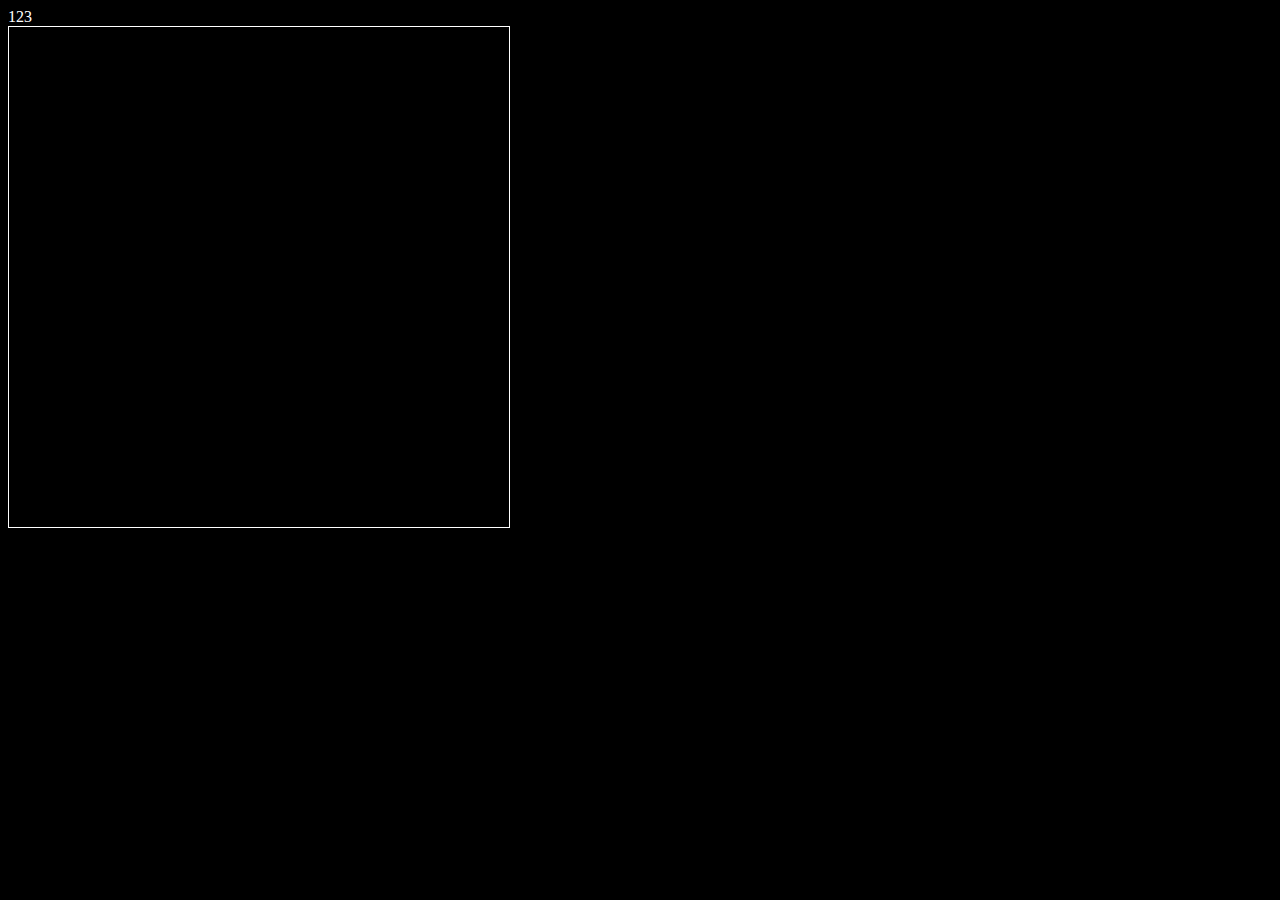
<file: server/public/smoke.html>
<!DOCTYPE html>
<html lang="en">

<head>
    <meta charset="UTF-8">
    <meta name="viewport" content="width=device-width, initial-scale=1.0">
    <title>Document</title>
</head>

<body style="background-color: #000000;">
    <div id="info" style="color: #ffffff">123</div>
    <div id="mousePositionInfo" style="color: rgb(240, 239, 239);"></div>
    <canvas id="canvas" width="500px" height="500px" style="border: 1px solid white;"></canvas>
    <script src="./smoke.js"></script>
</body>

</html>
</file>
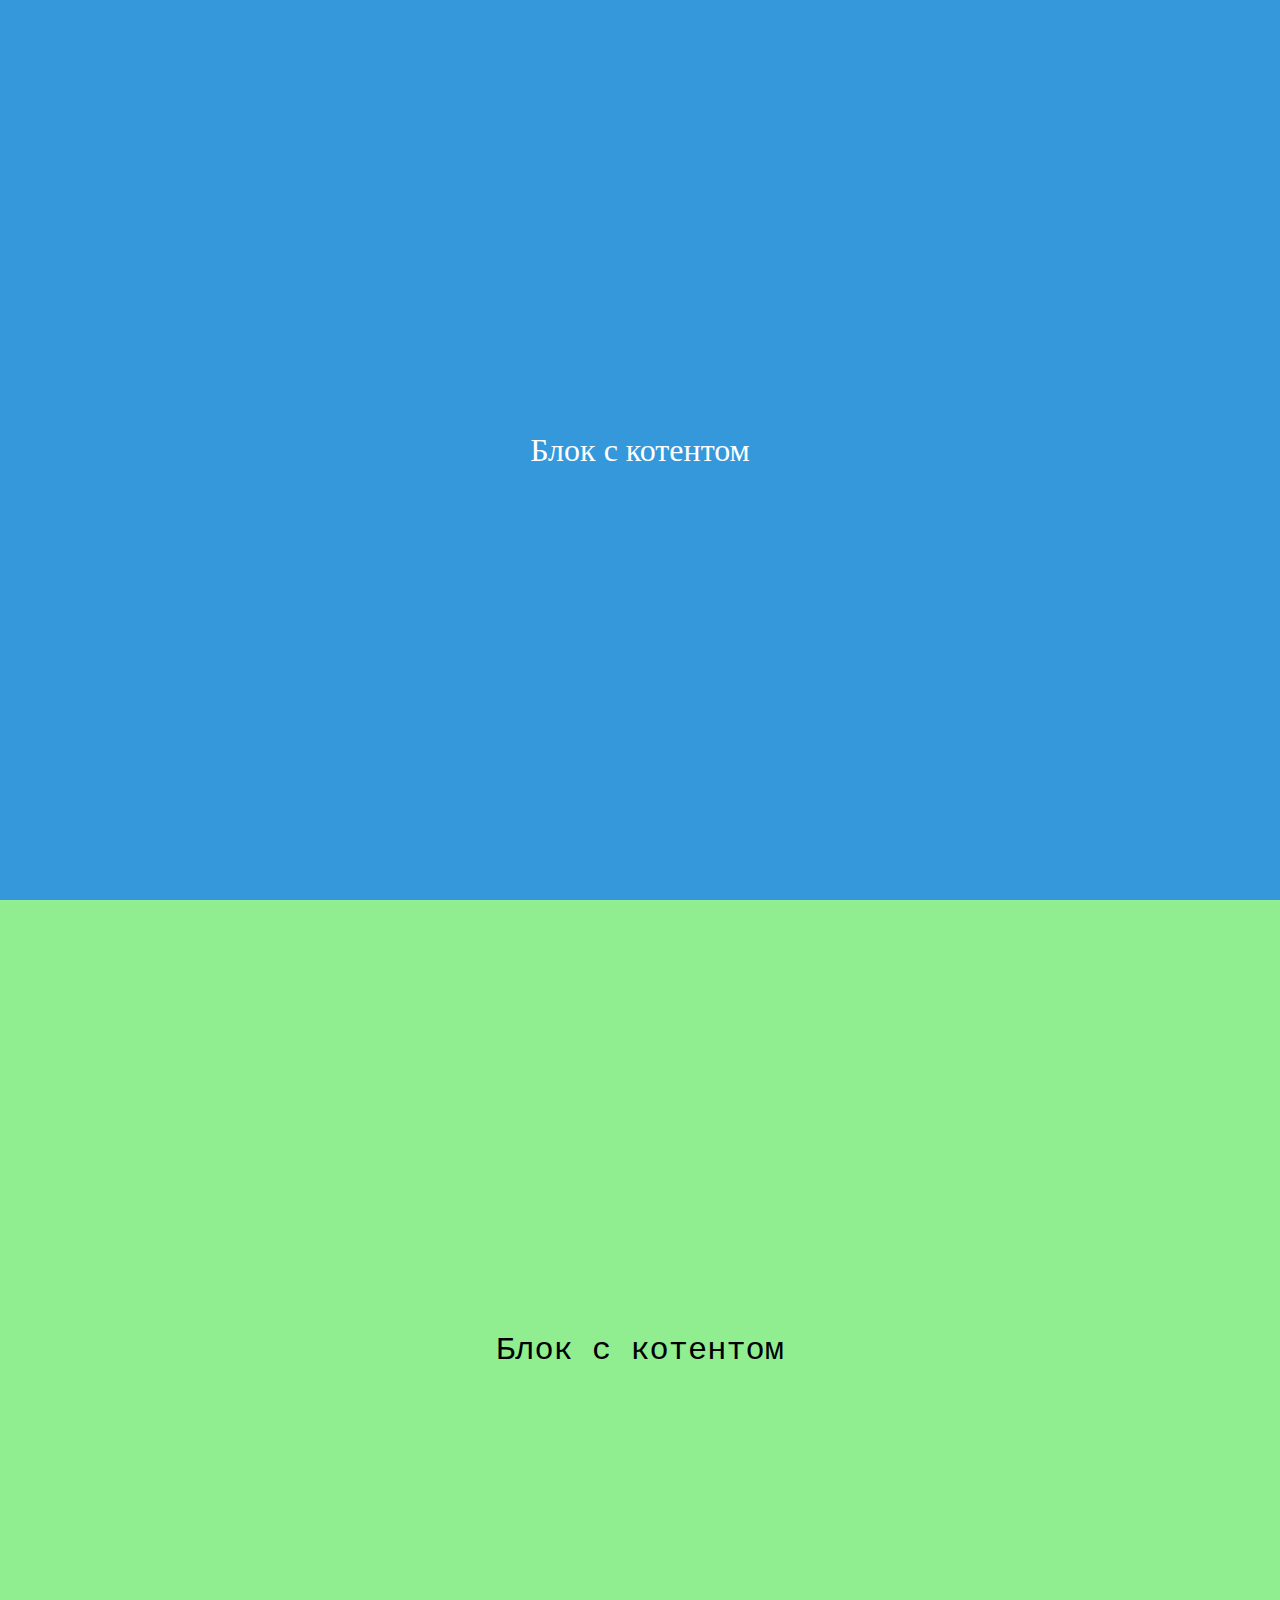
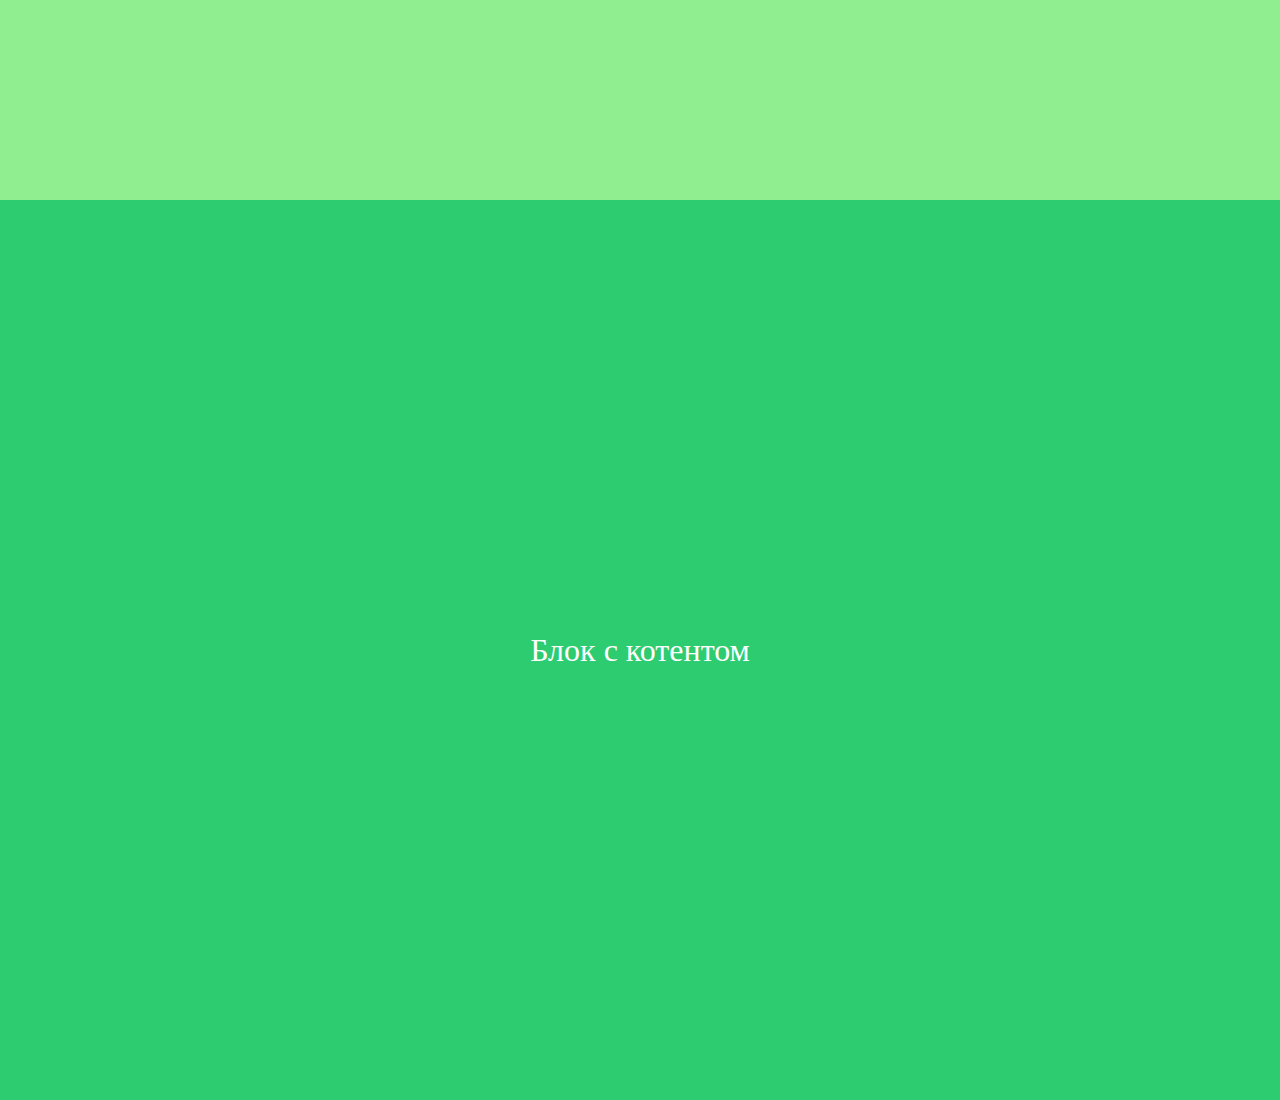
<file: server/public/horizontal_scroll/horizontal_scroll.html>
<!DOCTYPE html>
<html lang="en">

<head>
    <meta charset="UTF-8">
    <meta name="viewport" content="width=device-width, initial-scale=1.0">
    <title>Document</title>
    <link rel="stylesheet" href="./style.css">
</head>

<body>
    <div class="contentBlock">
        Блок с котентом
    </div>
    <div class="main-wrapper">
        <div class="main">
            <div class="horizontal-scroll-block">
                <div class="horizontal-contentBlock">
                    Блок с котентом
                </div>
                <div class="horizontal-contentBlock">
                    Блок с котентом
                </div>
                <div class="horizontal-contentBlock">
                    Блок с котентом
                </div>
            </div>
        </div>
    </div>
    <div class="contentBlock snap">
        Блок с котентом
    </div>

    <div class="scroll-area"></div>
    <script src="./horizontal_scroll.js"></script>
</body>

</html>
</file>
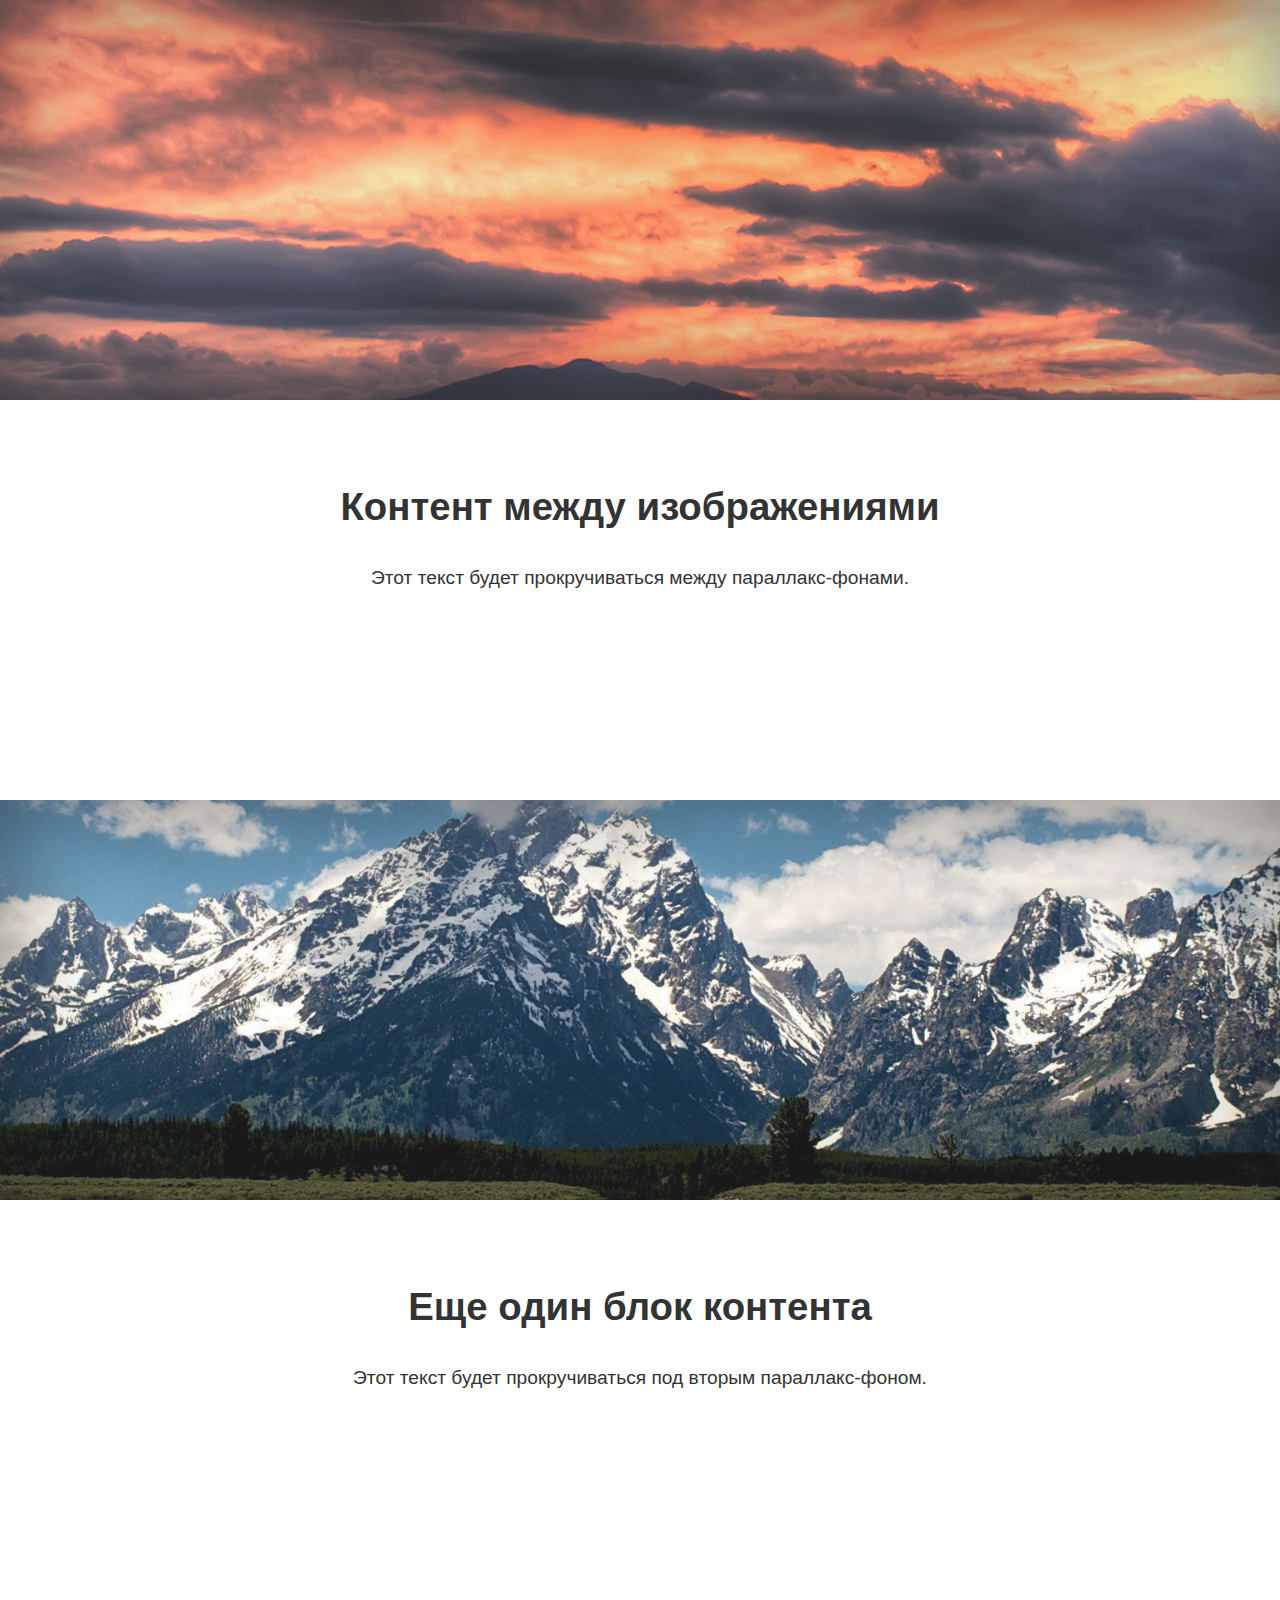
<file: server/public/paralax/paralax.html>
<!DOCTYPE html>
<html lang="en">

<head>
    <meta charset="UTF-8">
    <meta name="viewport" content="width=device-width, initial-scale=1.0">
    <title>Document</title>
    <link rel="stylesheet" href="./style.css">
</head>

<body>
    <div class="parallax" id="parallax1"></div>
    <div class="content">
        <h1>Контент между изображениями</h1>
        <p>Этот текст будет прокручиваться между параллакс-фонами.</p>
    </div>
    <div class="parallax" id="parallax2"></div>
    <div class="content">
        <h1>Еще один блок контента</h1>
        <p>Этот текст будет прокручиваться под вторым параллакс-фоном.</p>
    </div>
    <script src="./paralax.js"></script>
</body>

</html>
</file>
<file: server/public/horizontal_scroll/style.css>
/* Убираем стандартные отступы и добавляем scroll-snap на уровне body */
body,
html {
    margin: 0;
    padding: 0;
    scroll-snap-type: y mandatory;
    /* Вертикальная прокрутка по секциям */
    overflow-x: hidden;
    /* Убираем горизонтальную прокрутку для body */
    scroll-behavior: smooth;
    /* Плавная прокрутка */
}

/* Секция с вертикальной прокруткой */
.contentBlock {
    background-color: #3498db;
    height: 100vh;
    display: flex;
    justify-content: center;
    align-items: center;
    scroll-snap-align: start;
    /* Липкость вертикальной прокрутки */
    font-size: 2rem;
    color: white;
}

/* Обёртка для main (горизонтальный контейнер) */
.main-wrapper {
    height: 100vh;
    scroll-snap-align: start;
    /* overflow: hidden; */
    /* Убираем эту строку */
    position: relative;
}

/* Основной горизонтальный скроллер */
.main {
    width: 100vh;
    /* Важно: высота и ширина поменяны местами */
    height: 100vw;
    overflow-y: scroll;
    /* Включаем вертикальную прокрутку внутри main */
    transform-origin: top left;
    transform: rotate(-90deg) translateX(-100vh);
    /* Поворот для горизонтальной прокрутки */
    scroll-snap-type: y mandatory;
    /* Прокрутка по горизонтальным секциям */
    scroll-behavior: smooth;
    /* Плавная прокрутка */
    display: flex;
    /* Важно для расчета ширины элементов */
}

/* Горизонтальный контент */
.horizontal-scroll-block {
    display: flex;
    flex-direction: row;
    transform-origin: top left;
    transform: rotate(90deg) translateY(-100vh);
    /* Возвращаем нормальное положение */
}

.horizontal-contentBlock {
    flex: 0 0 100vw;
    /* Каждый блок занимает всю ширину экрана */
    height: 100vh;
    scroll-snap-align: start;
    /* Липкость для горизонтального скролла */
    display: flex;
    align-items: center;
    justify-content: center;
    font-family: monospace;
    font-size: 2rem;
    color: black;
    backface-visibility: hidden;
}

.horizontal-contentBlock:nth-child(1) {
    background-color: lightgreen;
}

.horizontal-contentBlock:nth-child(2) {
    background-color: lightpink;
}

.horizontal-contentBlock:nth-child(3) {
    background-color: lightgoldenrodyellow;
}

/* Финальный блок */
.snap {
    scroll-snap-align: start;
    background-color: #2ecc71;
}
</file>
<file: server/public/paralax/style.css>
body,
html {
    margin: 0;
    padding: 0;
    font-family: Arial, sans-serif;
    overflow-x: hidden;

}

/* Общие стили для параллакс-элементов */
.parallax {
    position: relative;
    height: 400px;
    background-position: center;
    background-size: 250%;
    /* background-position-y: 0px; */
    /* Устанавливаем начальную позицию по Y */
    /* background-size: cover; */
    background-position-y: -200px;
    /* Увеличиваем размер изображения */
    background-repeat: no-repeat;
    z-index: 100;
}

/* Индивидуальные фоны для каждого параллакс-элемента */
#parallax1 {
    background-image: url('./image.jpg');
    opacity: 0.9;
    /* Легкая прозрачность для улучшения эффекта */
    box-shadow: inset 0 0 100px rgba(0, 0, 0, 0.5);
    /* Тень для глубины */
}

#parallax2 {
    background-image: url('./image2.jpg');

    opacity: 0.9;
    box-shadow: inset 0 0 100px rgba(0, 0, 0, 0.5);
}

/* Контентные блоки между параллакс-элементами */
.content {
    height: 300px;
    background-color: white;
    text-align: center;
    padding: 50px;
    color: #333;
    font-size: 1.2em;
    line-height: 1.6;
}

.parallax {
    transition: background-position 0.1s ease-out;
}
</file>
